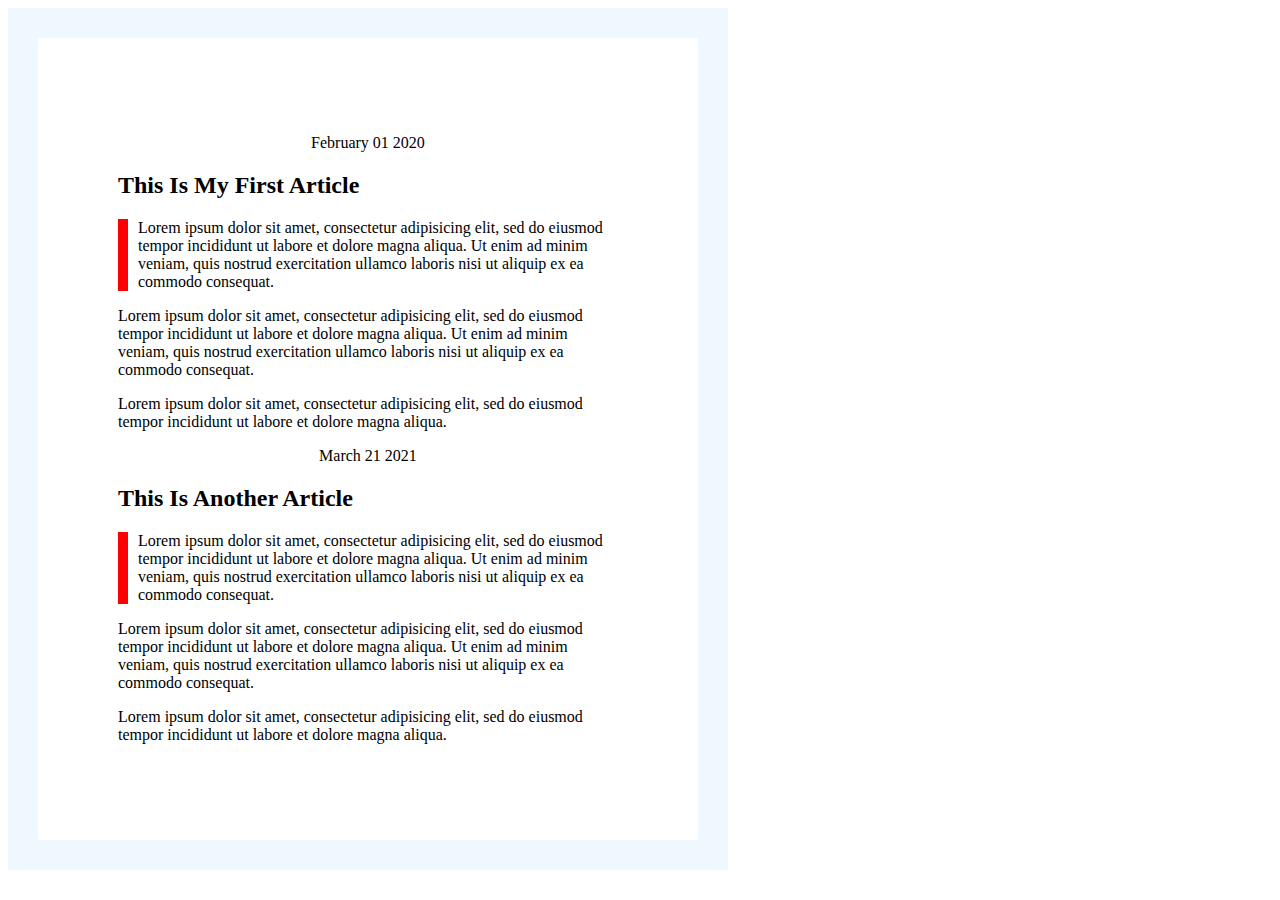
<file: HTML vsc/index.html>
<!DOCTYPE html>
<html>
<head>
    <title>My Blog</title>
    <link rel="stylesheet" type="text/css" href="style.css">
</head>
<body class="tt">

    <p class="date">February 01 2020</p>
    <h2>This Is My First Article</h2>
    <p class="quote">
        Lorem ipsum dolor sit amet, consectetur adipisicing elit, sed do eiusmod
        tempor incididunt ut labore et dolore magna aliqua. Ut enim ad minim veniam,
        quis nostrud exercitation ullamco laboris nisi ut aliquip ex ea commodo
        consequat. 
    </p>

    <p class="text">
        Lorem ipsum dolor sit amet, consectetur adipisicing elit, sed do eiusmod
    tempor incididunt ut labore et dolore magna aliqua. Ut enim ad minim veniam,
    quis nostrud exercitation ullamco laboris nisi ut aliquip ex ea commodo
    consequat. 
    </p>

    <p>Lorem ipsum dolor sit amet, consectetur adipisicing elit, sed do eiusmod
    tempor incididunt ut labore et dolore magna aliqua.</p>


    <p class="date mt">March 21 2021</p>
    <h2>This Is Another Article</h2>
    <p class="quote">
        Lorem ipsum dolor sit amet, consectetur adipisicing elit, sed do eiusmod
        tempor incididunt ut labore et dolore magna aliqua. Ut enim ad minim veniam,
        quis nostrud exercitation ullamco laboris nisi ut aliquip ex ea commodo
        consequat. 
    </p>

    <p>Lorem ipsum dolor sit amet, consectetur adipisicing elit, sed do eiusmod
    tempor incididunt ut labore et dolore magna aliqua. Ut enim ad minim veniam,
    quis nostrud exercitation ullamco laboris nisi ut aliquip ex ea commodo
    consequat. </p>

    <p class="text-with-bg">Lorem ipsum dolor sit amet, consectetur adipisicing elit, sed do eiusmod
    tempor incididunt ut labore et dolore magna aliqua.</p>

</body>
</html>
</file>
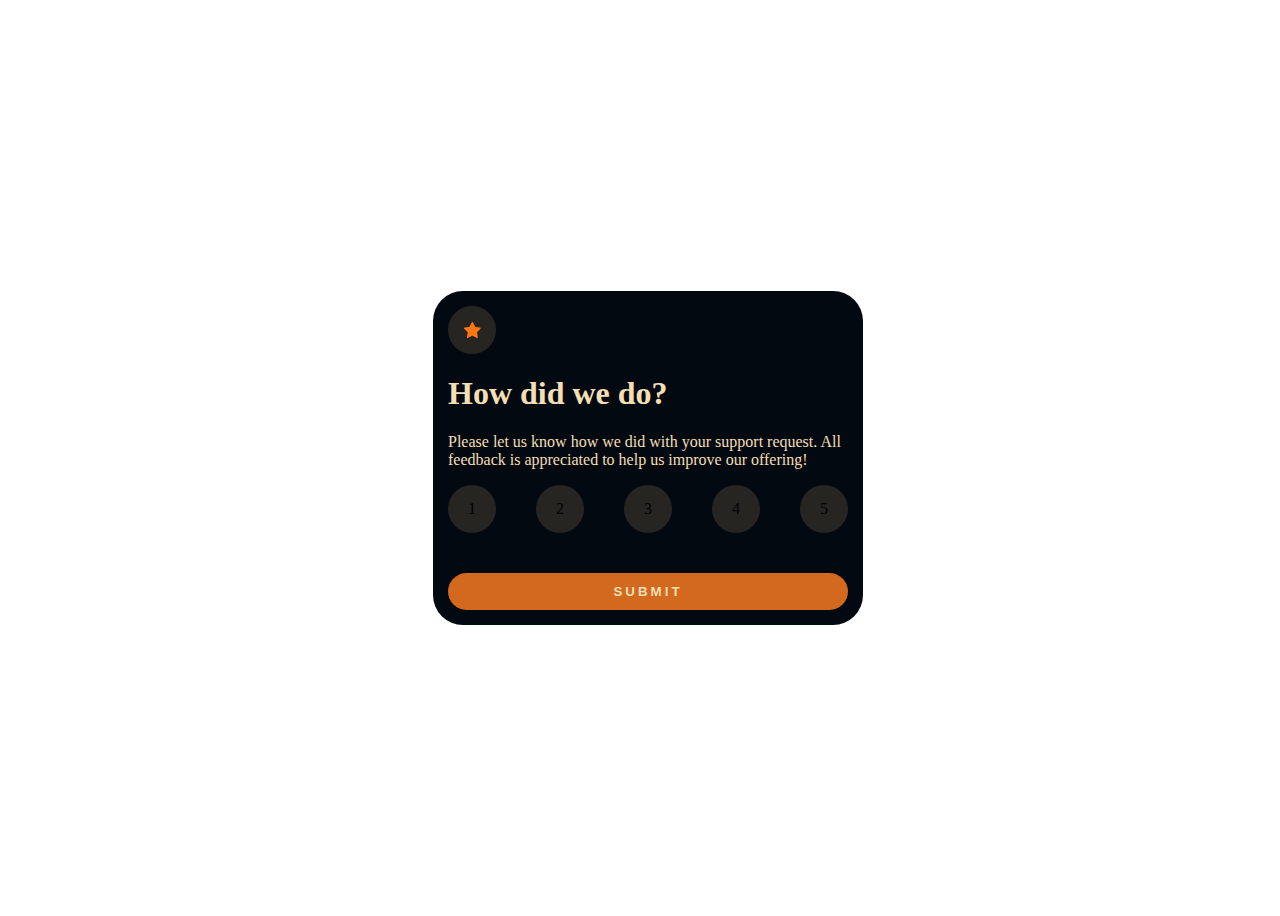
<file: interactive-rating-component-main/index.html>
<!DOCTYPE html>
<html lang="en">
<head>
  <meta charset="UTF-8">
  <meta name="viewport" content="width=device-width, initial-scale=1.0"> <!-- displays site properly based on user's device -->
  <link rel="icon" type="image/png" sizes="32x32" href="./images/favicon-32x32.png">
  <link rel="stylesheet" href="css/main.css">


  <title >Frontend Mentor | Interactive rating component</title>
  
</head>
<body>
  <div class=".card-title"> 
  </div>
  <div class="container">
    <div class="card">
     <div class="star-box">
      <img src="images/icon-star.svg" alt="">
    </div>
     <h1 class="card-text">How did we do?</h1> 
     <p class="card-text">
       Please let us know how we did with your support request. All feedback is appreciated 
      to help us improve our offering!
    </p>
    
    <div class="button-container">
    <div class="button">1</div>
    <div class="button">2</div>
    <div class="button">3</div>
    <div class="button">4</div>
    <div class="button">5</div>
    </div>
    
      <button class="submit-btn">submit</button>
    </div>
  </div>
  
  
</body>
</html>
</file>
<file: HTML vsc/style.css>
.tt {
    border: 30px aliceblue solid;
    width: 500px;
    padding: 80px;
}

.date mt {
    text-align: center;
    color: blue;
}

.date {
    text-align: center;
    color: black;
}

.quote {
    border-left: 10px red solid;
    padding-left: 10px;
}
</file>
<file: interactive-rating-component-main/css/main.css>
:root{
        --White: hsl(0, 27%, 2%);
        --Light-Grey: hsl(216, 17%, 6%);
        --Medium-Grey: hsl(215, 67%, 4%);
        --Dark-Blue: 
        --Very-Dark-Blue: hsl(216, 12%, 8%);
}

body {
    font-family: 'Tapestry', cursive;
}

.card{
    width: 400px;
    background-color: var(--Medium-Grey) ;
    padding: 15px;
    border-radius: 30px;

}

.star-box, .button{
    width: 48px;
    height: 48px;
    background-color: rgb(39, 37, 34);
    border-radius: 50%;
    display: flex;
    justify-content: center;
    align-items: center;


}



.container {
    width: 100vw;
    height: 100vh;
    display: flex;
    justify-content: center;
    align-items: center;
}
.card-title{
    color: var(--Light-Grey);
    line-height: 1.6; /*1.6 x 15px =24px*/}

.card-text{
    color:wheat;

}
.button-container{
    display: flex;
    flex-direction: row;
    justify-content: space-between;

}
.submit-btn{
    color: wheat;
    background-color: chocolate;
    border: none;
    padding: 11px 0;
    width: 100%;
    margin-top: 40px;
    border-radius: 23px;
    text-transform: uppercase;
    letter-spacing: 3px;
    font-weight: 700;


}
</file>
